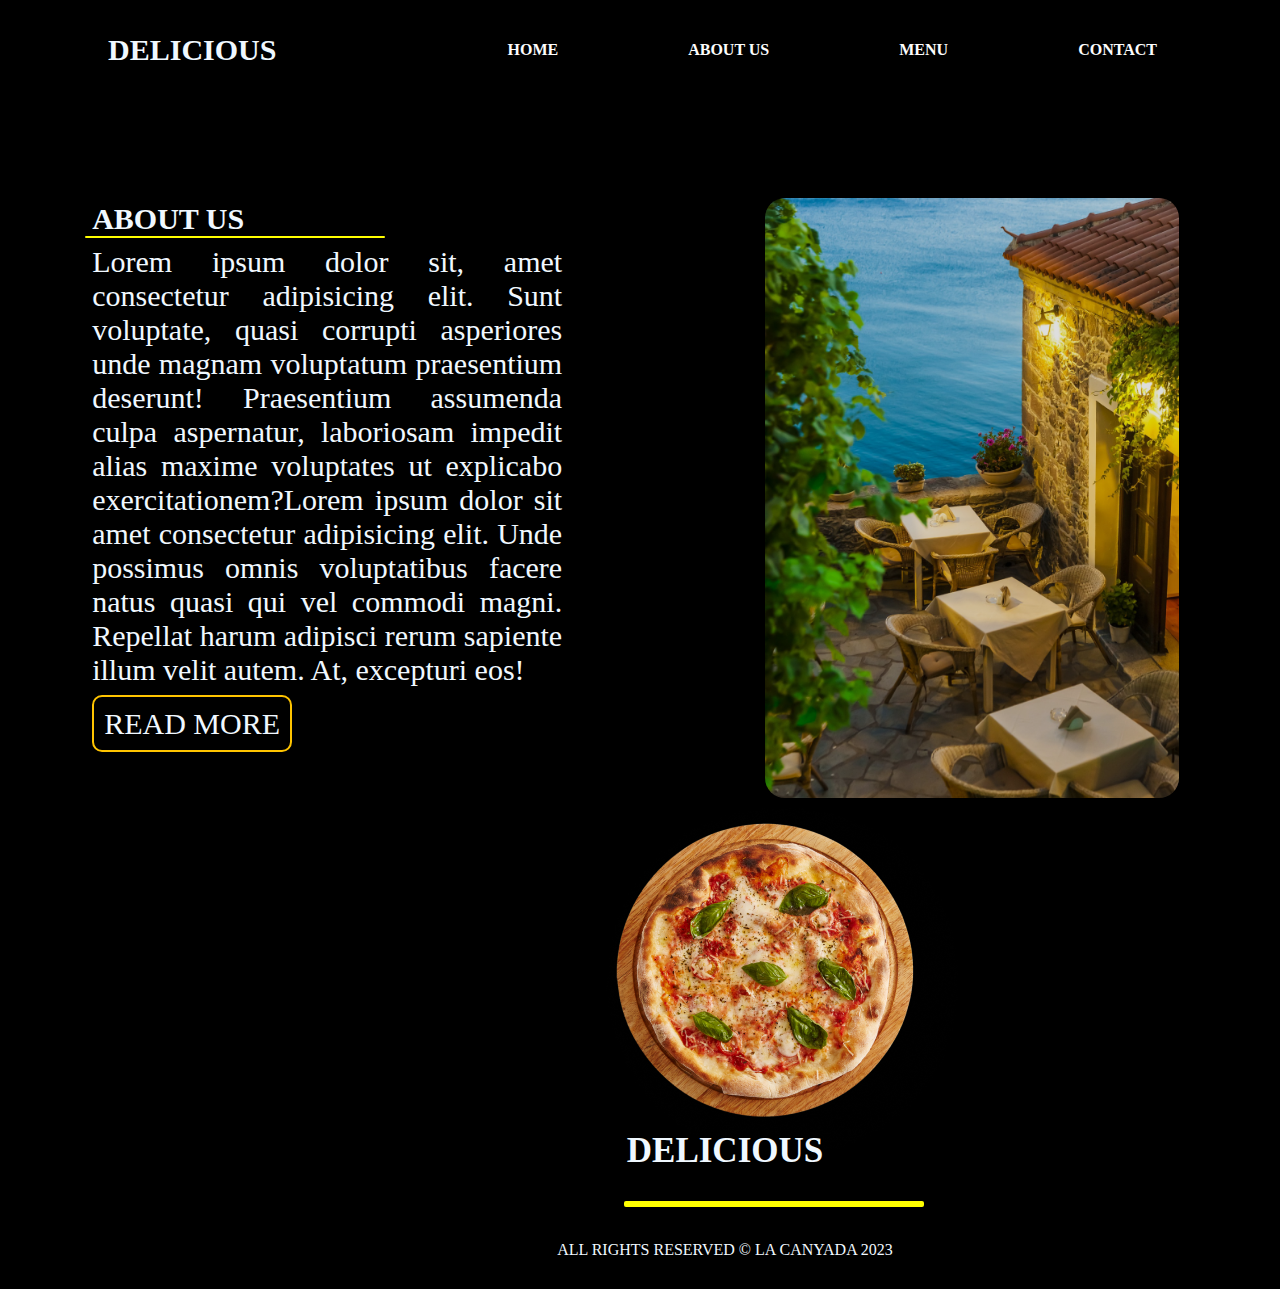
<file: ABOUT.html>
<!DOCTYPE html>
<html lang="en">
<head>
    <meta charset="UTF-8">
    <meta name="viewport" content="width=device-width, initial-scale=1.0">
    <title>Document</title>
    <link rel="stylesheet" href="css/style.css">
    <link rel="stylesheet" href="https://cdnjs.cloudflare.com/ajax/libs/font-awesome/6.4.2/css/all.min.css" integrity="sha512-z3gLpd7yknf1YoNbCzqRKc4qyor8gaKU1qmn+CShxbuBusANI9QpRohGBreCFkKxLhei6S9CQXFEbbKuqLg0DA==" crossorigin="anonymous" referrerpolicy="no-referrer" >
</head>
<body class="back">
    
    <header >
        <div> <a  href="index.html" class="logo">DELICIOUS </a></div>
       
    <nav class="navbar">
        <a href="index.html">HOME</a>
        <a href="ABOUT.html">ABOUT US</a>
        <a href="MENU.html">MENU</a>
        <a href="CONTACT.html">CONTACT</a>
   </nav>
    </header>
    <section class="preab">
        <div class="tot">
            <div class="ab">
                          <h4>ABOUT US</h4>
                          <hr class="ligne">
                          <p>Lorem ipsum dolor sit, amet consectetur adipisicing elit. Sunt voluptate, quasi corrupti asperiores unde magnam voluptatum praesentium deserunt! Praesentium assumenda culpa aspernatur, laboriosam impedit alias maxime voluptates ut explicabo exercitationem?Lorem ipsum dolor sit amet consectetur adipisicing elit. Unde possimus omnis voluptatibus facere natus quasi qui vel commodi magni. Repellat harum adipisci rerum sapiente illum velit autem. At, excepturi eos!</p>
                            <a href="Readmore.html">READ MORE</a>
             </div>
<div class="ab2">
           <img src="image/restaurant-5521372_19201.png" alt=" my image">
</div>
</div>
 </section>
    <footer>
        <img src="image/pizzalogo.png" alt="notre Logo">
        <h1>DELICIOUS</h1>
        <hr>
        <div class="icons">
          <a href="#"> <i class="fa-brands fa-instagram" style="color: #ffffff;"></i></a> 
          <a href="#"><i class="fa-brands fa-facebook" style="color: #f8f8f8;"></i></a> 
            <a href="#"><i class="fa-brands fa-whatsapp" style="color: #ffffff;"></i></a> 
        </div>
        <p>ALL RIGHTS RESERVED © LA CANYADA 2023</p>
    </footer>
</body>
</html>
</file>
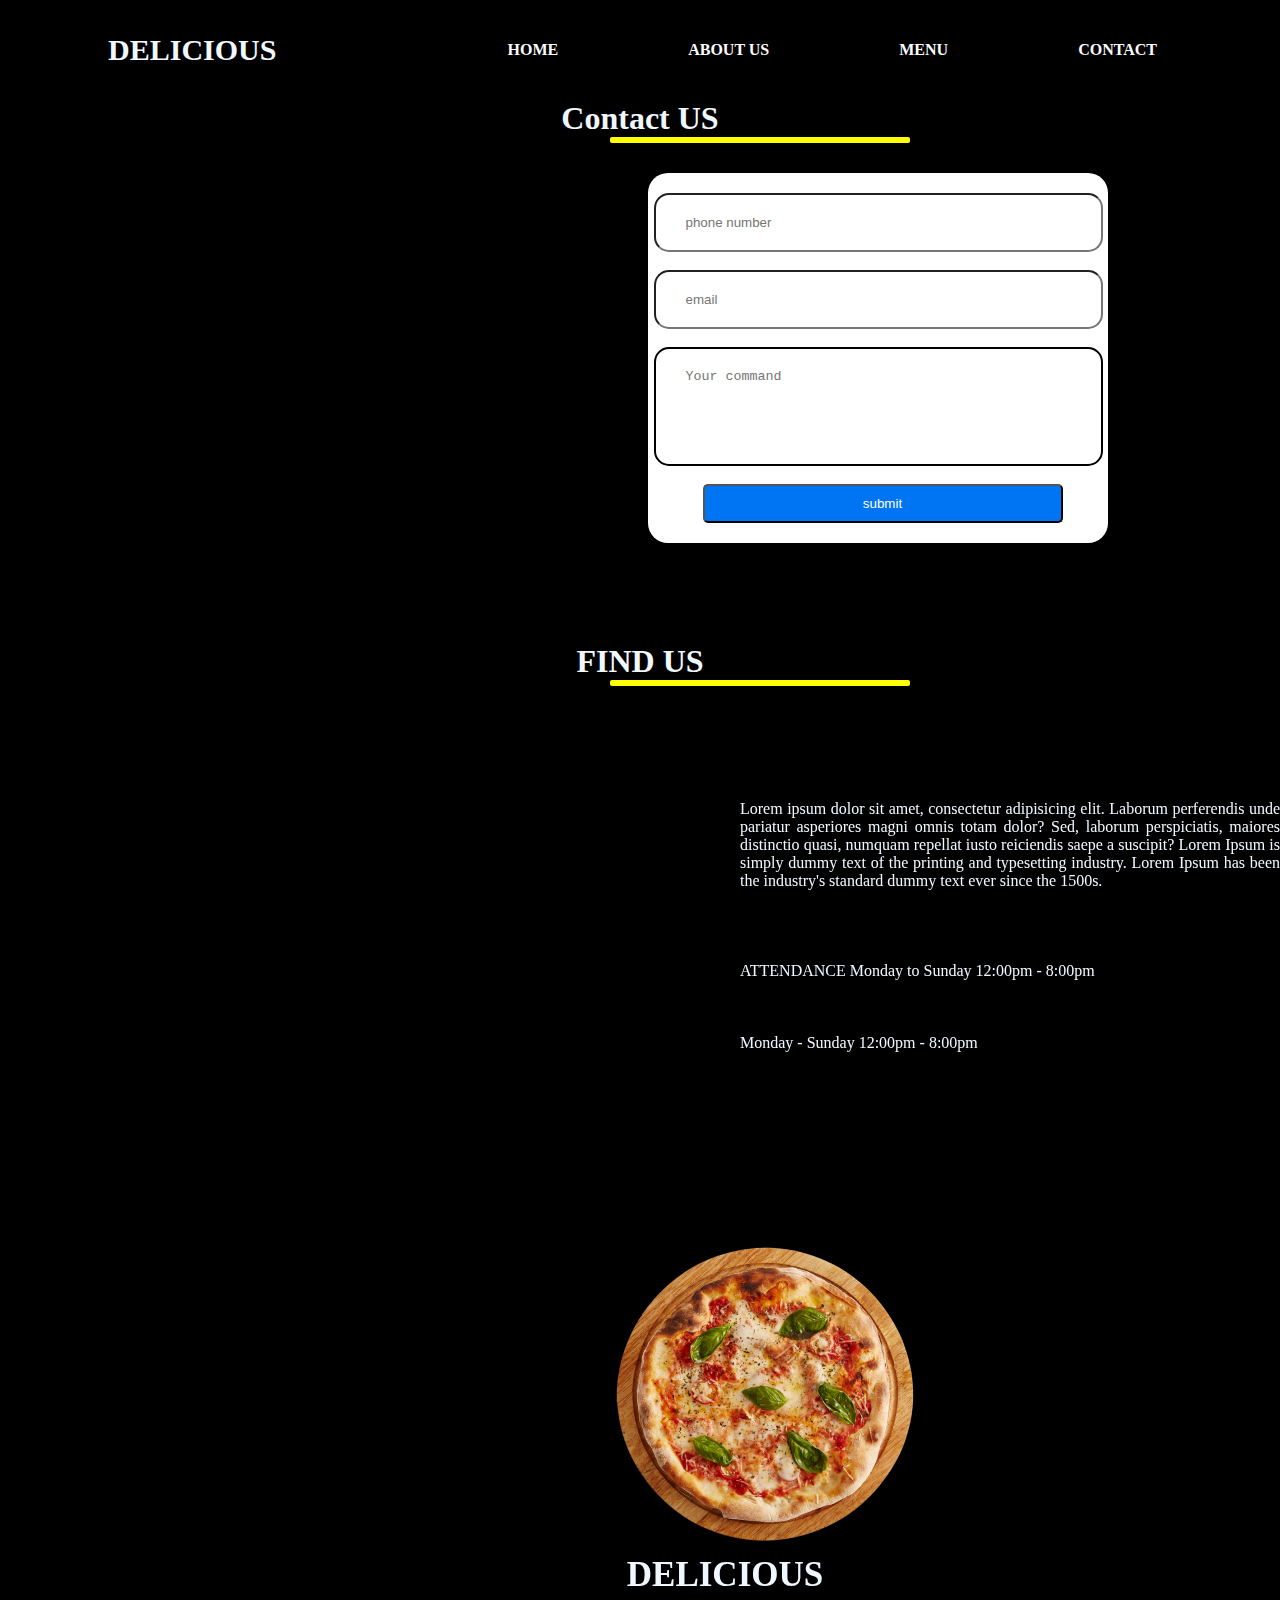
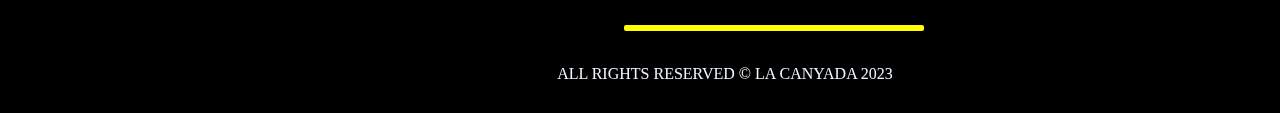
<file: CONTACT.html>
<!DOCTYPE html>
<html lang="en">
<head>
    <meta charset="UTF-8">
    <meta name="viewport" content="width=device-width, initial-scale=1.0">
    <title>Document</title>
    <link rel="stylesheet" href="css/style.css">
    <link rel="stylesheet" href="https://cdnjs.cloudflare.com/ajax/libs/font-awesome/6.4.2/css/all.min.css" integrity="sha512-z3gLpd7yknf1YoNbCzqRKc4qyor8gaKU1qmn+CShxbuBusANI9QpRohGBreCFkKxLhei6S9CQXFEbbKuqLg0DA==" crossorigin="anonymous" referrerpolicy="no-referrer" >
</head>
<body class="back">
    <header >
        <div> <a  href="index.html" class="logo">DELICIOUS </a></div>
       
    <nav class="navbar">
        <a href="index.html">HOME</a>
        <a href="ABOUT.html">ABOUT US</a>
        <a href="MENU.html">MENU</a>
        <a href="CONTACT.html">CONTACT</a>
   </nav>
    </header>
    <h1 class="contacth1">Contact US</h1>
        <hr class="contacthr">
    
        <form>
       
        <input  type="text" placeholder="phone number" required><br>
        
        <input type="email" placeholder="email" required><br>
        
        <textarea cols="10" rows="5" placeholder="Your command"></textarea><br>
        <button type="submit">submit</button> 
        </form>
   

    <h1 class="contacth1">FIND US</h1>
    <hr class="contacthr">
    <div class="findus">
        <iframe src="https://www.google.com/maps/embed?pb=!1m14!1m12!1m3!1d886.5601683496906!2d-9.247509330516463!3d32.26182913441786!2m3!1f0!2f0!3f0!3m2!1i1024!2i768!4f13.1!5e1!3m2!1sfr!2sma!4v1697187063765!5m2!1sfr!2sma" width="600" height="450" style="border:0;" allowfullscreen="" loading="lazy" referrerpolicy="no-referrer-when-downgrade"></iframe>
        <p>Lorem ipsum dolor sit amet, consectetur adipisicing elit. Laborum perferendis unde pariatur asperiores magni omnis totam dolor? Sed, laborum perspiciatis, maiores distinctio quasi, numquam repellat iusto reiciendis saepe a suscipit? Lorem Ipsum is simply dummy text of the printing and typesetting industry. Lorem Ipsum has been the industry's standard dummy text ever since the 1500s.
<br> <br> <br> <br> <br>
            ATTENDANCE
            Monday to Sunday  12:00pm - 8:00pm
<br> <br> <br> <br>
            Monday - Sunday  12:00pm - 8:00pm</p>
    </div>
    <footer>
        <img src="image/pizzalogo.png" alt="notre Logo">
        <h1>DELICIOUS</h1>
        <hr>
        <div class="icons">
            <a href="#"> <i class="fa-brands fa-instagram" style="color: #ffffff;"></i></a> 
            <a href="#"><i class="fa-brands fa-facebook" style="color: #f8f8f8;"></i></a> 
              <a href="#"><i class="fa-brands fa-whatsapp" style="color: #ffffff;"></i></a> 
        </div>
        <p>ALL RIGHTS RESERVED © LA CANYADA 2023</p>
    </footer>
</body>
</html>
</file>
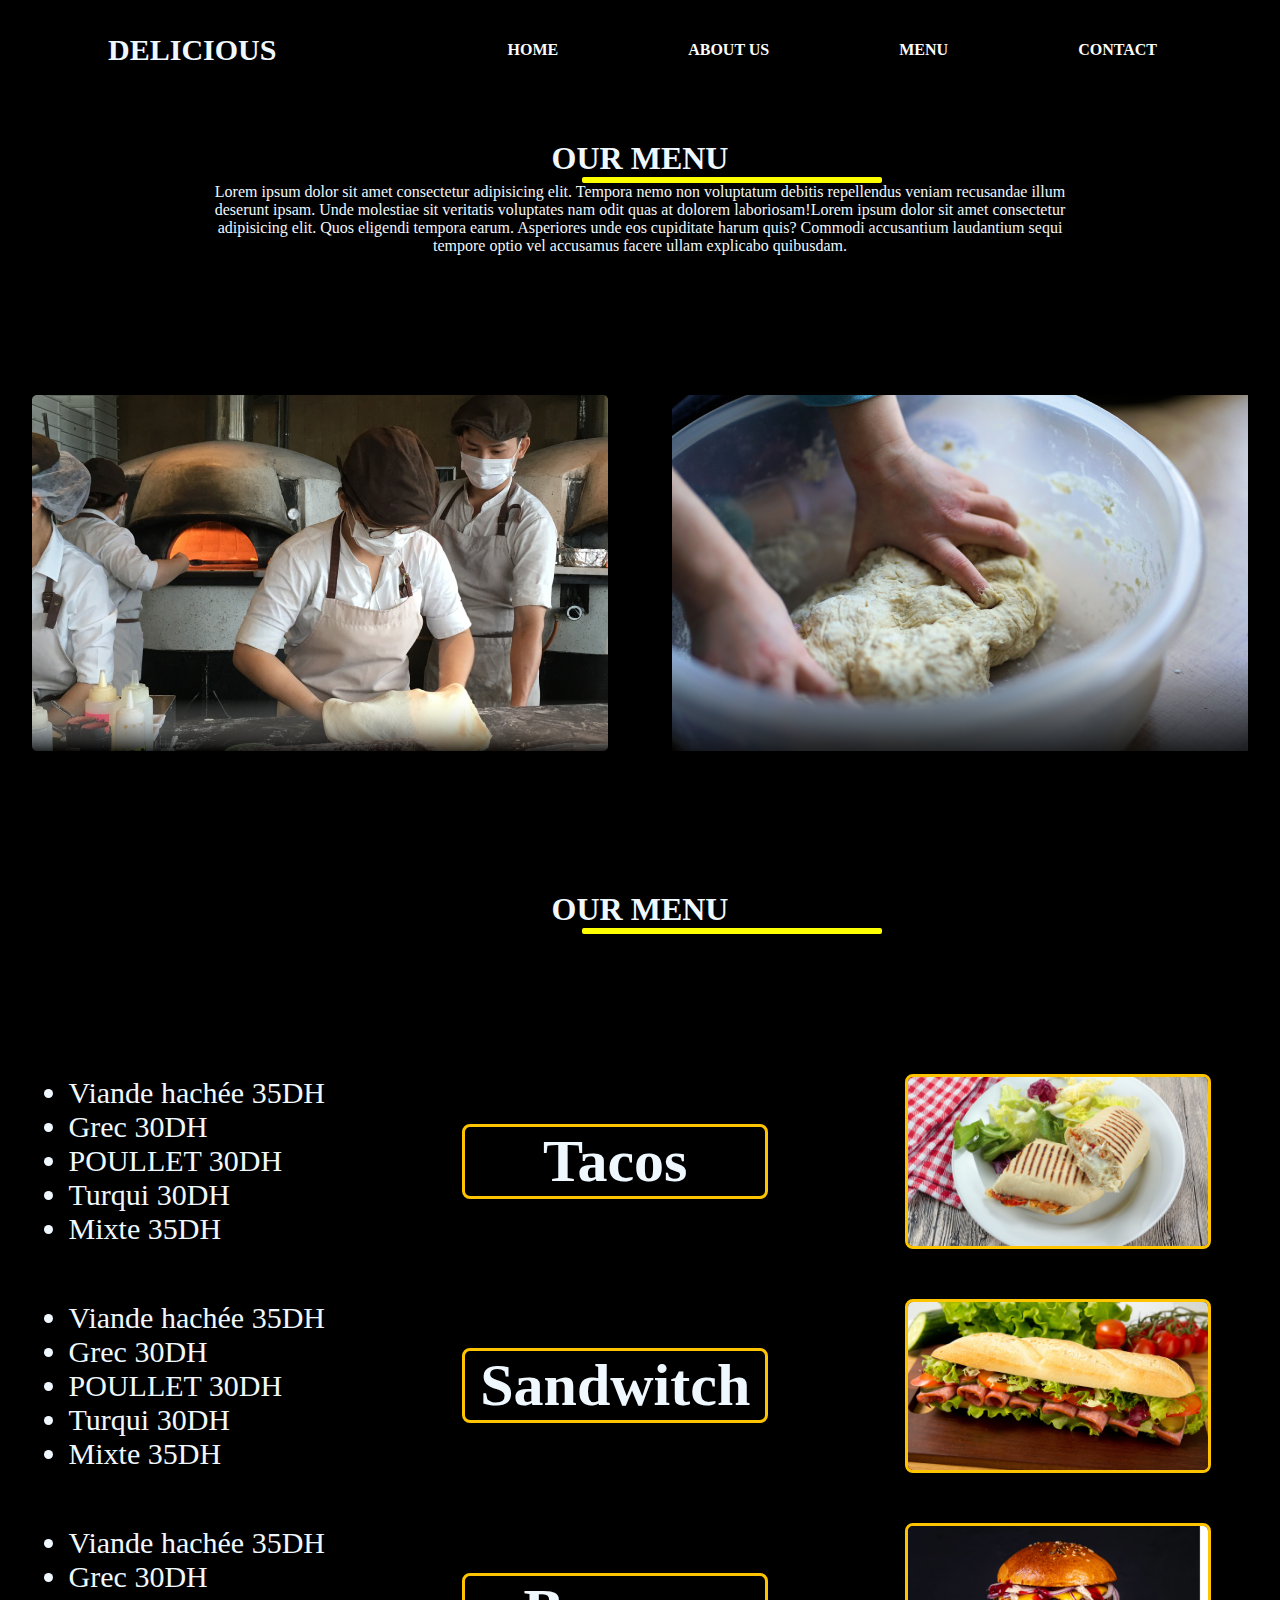
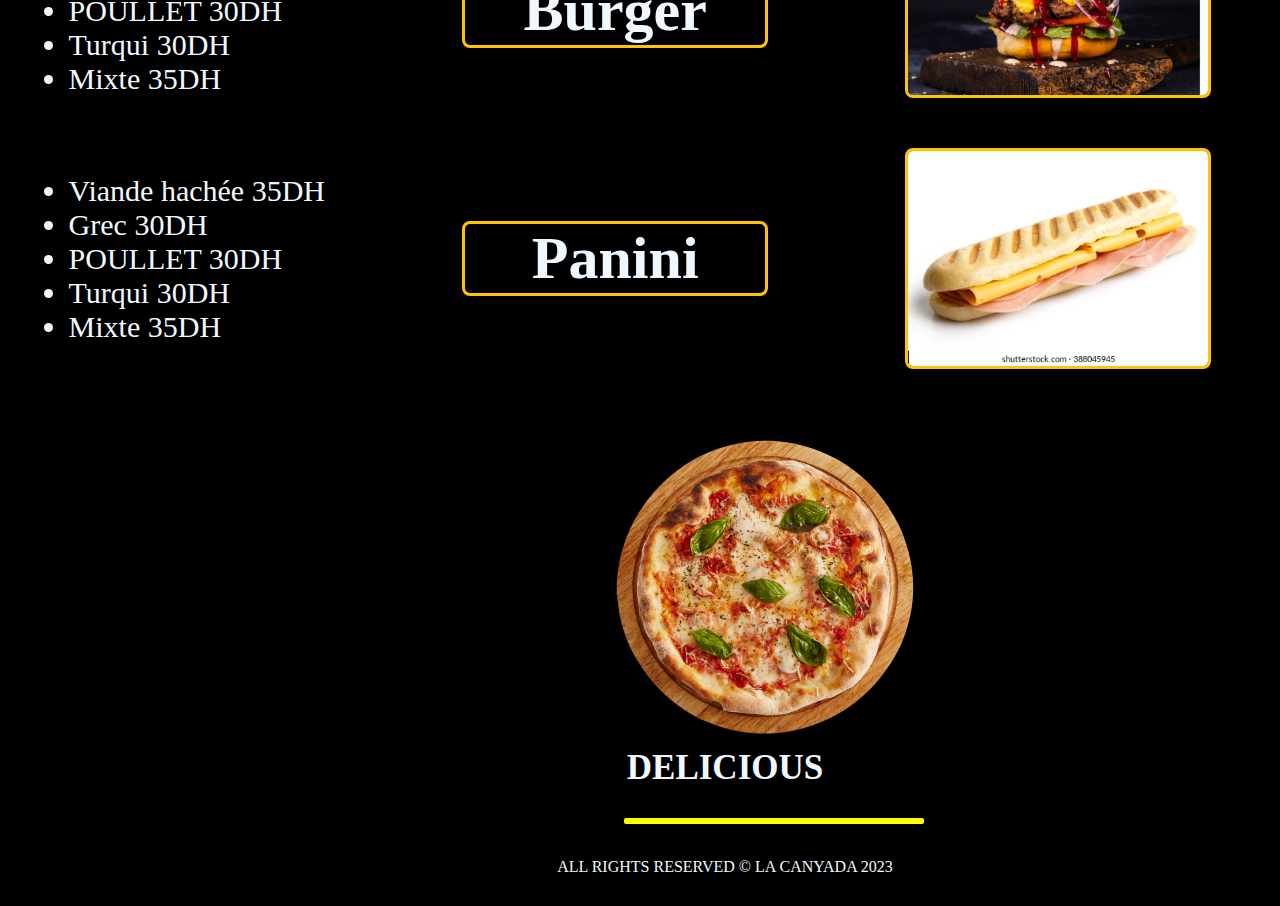
<file: MENU.html>
<!DOCTYPE html>
<html lang="en">
<head>
    <meta charset="UTF-8">
    <meta name="viewport" content="width=device-width, initial-scale=1.0">
    <title>Document</title>
    <link rel="stylesheet" href="css/style.css">
    <link rel="stylesheet" href="https://cdnjs.cloudflare.com/ajax/libs/font-awesome/6.4.2/css/all.min.css" integrity="sha512-z3gLpd7yknf1YoNbCzqRKc4qyor8gaKU1qmn+CShxbuBusANI9QpRohGBreCFkKxLhei6S9CQXFEbbKuqLg0DA==" crossorigin="anonymous" referrerpolicy="no-referrer" >
</head>
<body class="back">
    <header >
        <div> <a  href="index.html" class="logo">DELICIOUS </a></div>
       
    <nav class="navbar">
        <a href="index.html">HOME</a>
        <a href="ABOUT.html">ABOUT US</a>
        <a href="MENU.html">MENU</a>
        <a href="CONTACT.html">CONTACT</a>
   </nav>
    </header>
    <div class="ourmenu">
                    <h1>OUR MENU</h1>
                     <hr>
                    <p>Lorem ipsum dolor sit amet consectetur adipisicing elit. Tempora nemo non voluptatum debitis repellendus veniam recusandae illum deserunt ipsam. Unde molestiae sit veritatis voluptates nam odit quas at dolorem laboriosam!Lorem ipsum dolor sit amet consectetur adipisicing elit. Quos eligendi tempora earum. Asperiores unde eos cupiditate harum quis? Commodi accusantium laudantium sequi tempore optio vel accusamus facere ullam explicabo quibusdam.</p>
                    
                </div> 
    <div class="img">
        <img src="image/pizza-4687558_19201.png" alt="img">
        <img src="image/dough-3082589_19201.png" alt="my img">
    </div>
    <div class="ourmenu">
        <h1>OUR MENU</h1>
         <hr>
        
    </div> 
    <div class="tacomenu">
       <ul>
        <li>Viande hachée  35DH </li>
        <li>Grec  30DH </li>
        <li>POULLET    30DH</li>
        <li>Turqui    30DH </li>
        <li>Mixte    35DH</li>
       </ul> 
        <h1>Tacos</h1>
        <img src="image/Untitled_design_3.png" alt="my tacos">
    </div>
    <div class="tacomenu">
        <ul>
         <li>Viande hachée  35DH </li>
         <li>Grec  30DH </li>
         <li>POULLET    30DH</li>
         <li>Turqui    30DH </li>
         <li>Mixte    35DH</li>
        </ul> 
         <h1>Sandwitch</h1>
         <img src="image/Untitled_design_1.png" alt="my tacos">
     </div>
     <div class="tacomenu">
        <ul>
         <li>Viande hachée  35DH </li>
         <li>Grec  30DH </li>
         <li>POULLET    30DH</li>
         <li>Turqui    30DH </li>
         <li>Mixte    35DH</li>
        </ul> 
         <h1>Burger</h1>
         <img src="image/Untitled_design_2.png" alt="my tacos">
     </div>
    
     <div class="tacomenu">
        <ul>
         <li>Viande hachée  35DH </li>
         <li>Grec  30DH </li>
         <li>POULLET    30DH</li>
         <li>Turqui    30DH </li>
         <li>Mixte    35DH</li>
        </ul> 
         <h1>Panini</h1>
         <img src="image/whole-cheese-ham-toasted-panini-260nw-388045945.webp" alt="my tacos">
     </div>
     <footer>
        <img src="image/pizzalogo.png" alt="notre Logo">
        <h1>DELICIOUS</h1>
        <hr>
        <div class="icons">
            <a href="#"> <i class="fa-brands fa-instagram" style="color: #ffffff;"></i></a> 
            <a href="#"><i class="fa-brands fa-facebook" style="color: #f8f8f8;"></i></a> 
              <a href="#"><i class="fa-brands fa-whatsapp" style="color: #ffffff;"></i></a> 
        </div>
        <p>ALL RIGHTS RESERVED © LA CANYADA 2023</p>
    </footer>
</body>
</html>
</file>
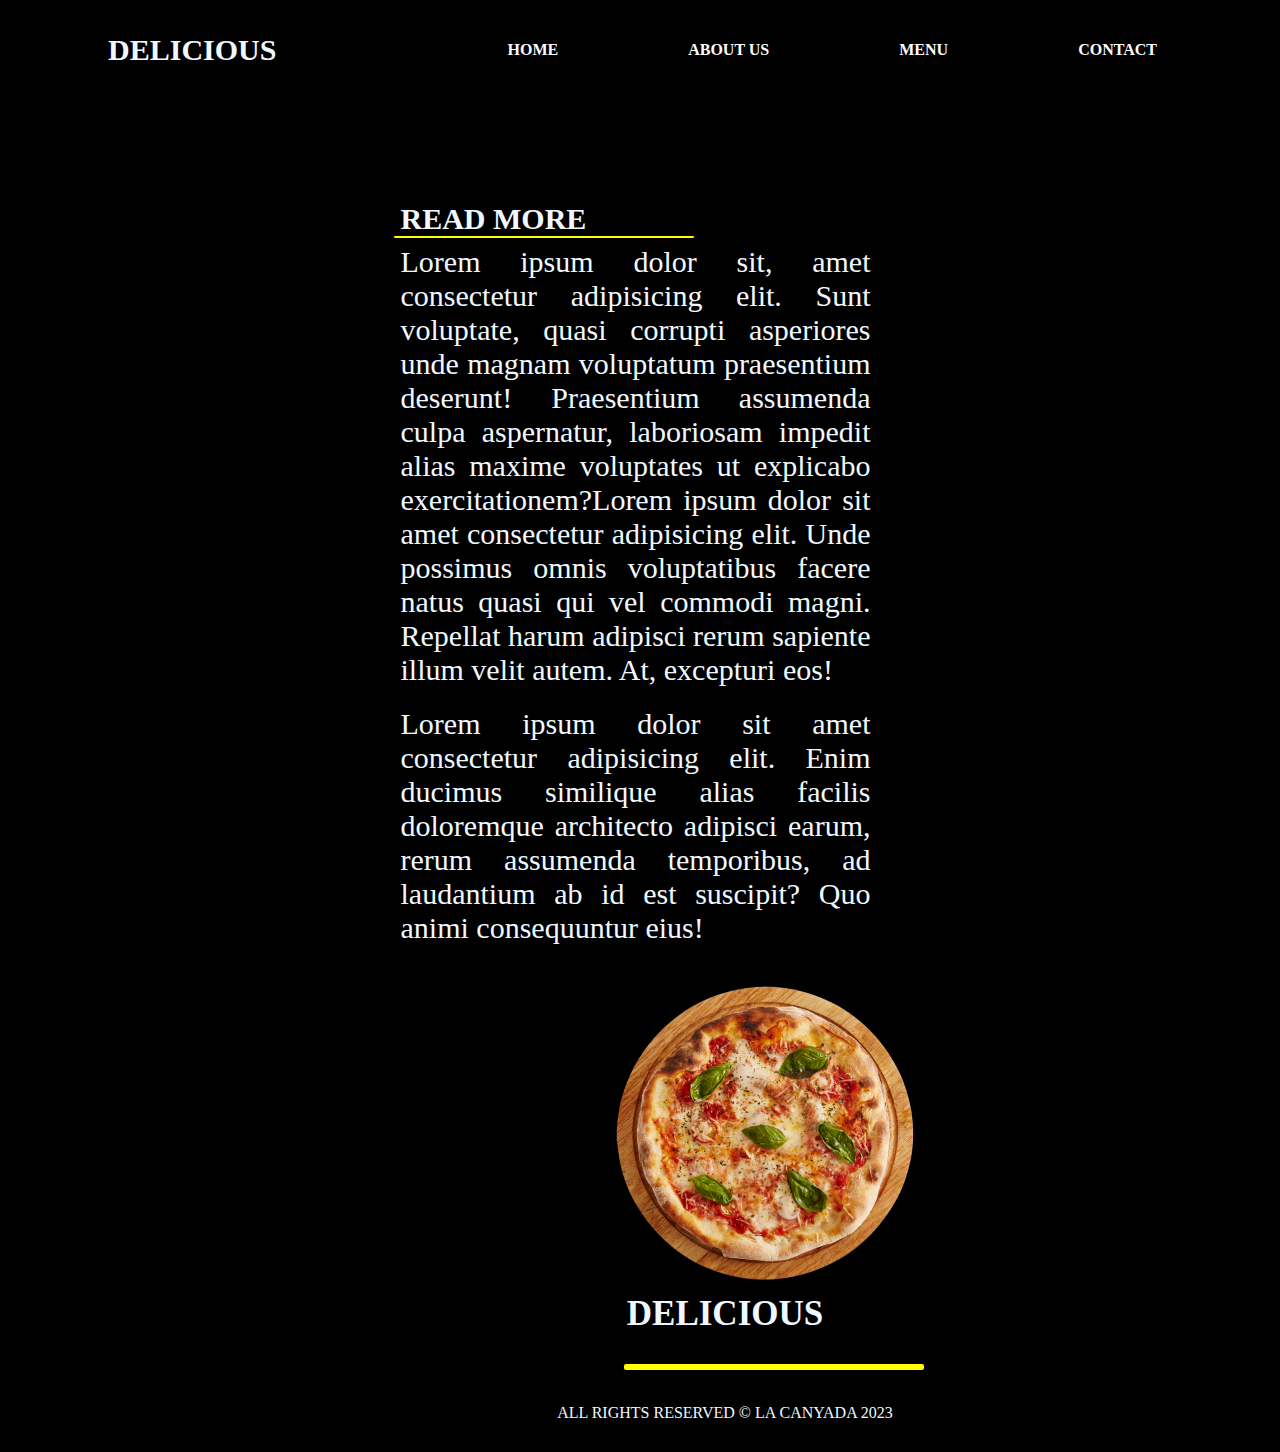
<file: Readmore.html>
<!DOCTYPE html>
<html lang="en">
<head>
    <meta charset="UTF-8">
    <meta name="viewport" content="width=device-width, initial-scale=1.0">
    <title>Document</title>
    <link rel="stylesheet" href="css/style.css">
    <link rel="stylesheet" href="https://cdnjs.cloudflare.com/ajax/libs/font-awesome/6.4.2/css/all.min.css" integrity="sha512-z3gLpd7yknf1YoNbCzqRKc4qyor8gaKU1qmn+CShxbuBusANI9QpRohGBreCFkKxLhei6S9CQXFEbbKuqLg0DA==" crossorigin="anonymous" referrerpolicy="no-referrer" >
</head>
<body class="back">
    <header >
        <div> <a  href="index.html" class="logo">DELICIOUS </a></div>
       
    <nav class="navbar">
        <a href="index.html">HOME</a>
        <a href="ABOUT.html">ABOUT US</a>
        <a href="MENU.html">MENU</a>
        <a href="CONTACT.html">CONTACT</a>
   </nav>
    </header>

<section class="preab">
    <div class="tot">
                <div class="ab">
<h4> READ MORE </h4>
<hr class="ligne">
<p>Lorem ipsum dolor sit, amet consectetur adipisicing elit. Sunt voluptate, quasi corrupti asperiores unde magnam voluptatum praesentium deserunt! Praesentium assumenda culpa aspernatur, laboriosam impedit alias maxime voluptates ut explicabo exercitationem?Lorem ipsum dolor sit amet consectetur adipisicing elit. Unde possimus omnis voluptatibus facere natus quasi qui vel commodi magni. Repellat harum adipisci rerum sapiente illum velit autem. At, excepturi eos!</p>
<p>Lorem ipsum dolor sit amet consectetur adipisicing elit. Enim ducimus similique alias facilis doloremque architecto adipisci earum, rerum assumenda temporibus, ad laudantium ab id est suscipit? Quo animi consequuntur eius!</p>
                </div>

</div>
</section>
<footer>
    <img src="image/pizzalogo.png" alt="notre Logo">
    <h1>DELICIOUS</h1>
    <hr>
    <div class="icons">
      <a href="#"> <i class="fa-brands fa-instagram" style="color: #ffffff;"></i></a> 
      <a href="#"><i class="fa-brands fa-facebook" style="color: #f8f8f8;"></i></a> 
        <a href="#"><i class="fa-brands fa-whatsapp" style="color: #ffffff;"></i></a> 
    </div>
    <p>ALL RIGHTS RESERVED © LA CANYADA 2023</p>
</footer>


    
</body>
</html>
</file>
<file: css/style.css>
*{
    margin: 0;
    padding: 0;
	text-decoration: none;
}
header {
	position:fixed;
	top: 0;
	left: 0;
	width: 100%;
	height: 100px;
	display: flex;
	background-color: black;
	justify-content: space-around;
	align-items: center;
	z-index:100;
	
}   
.logo{
	font-size: 30px;
	font-weight:bolder ;
	color: aliceblue;
}
.navbar {
	gap: 100px;
	display: flex;
	justify-content: space-around;

}
.navbar a{
color: rgb(253, 253, 253);
font-weight:bolder ;
padding: 15px;
cursor: pointer;
}
.navbar  :hover{
	background: rgb(255, 196, 0);
	border-radius: 5px;
}

body{

    background:url(../image/background\ home.png);
	background-repeat: no-repeat;
	margin-top: 90px;
	background-size: 1600px 1024px;
}
.descrip h1{
	line-height:100px;
	text-underline-offset: 2px;
    text-decoration: underline rgb(255, 196, 0);
}
.descrip{
	margin:70px auto;
	
	width: 30%;
	height: 20%;
	text-align: center;
	color: aliceblue;
    font-size: 20px;
}

footer  {
	background: transparent;
	width: 40%;	
	 margin-left: 469px;
	 text-align: center;
	 margin-bottom: 30px ;
	 color: aliceblue;
}
footer img{
	margin-left: 30px; 
}

footer h1{
	margin-top: -80px;
	line-height:100px;
	text-underline-offset: 2px;
    /* text-decoration: underline 5px rgb(255, 196, 0); */
	color: aliceblue;
    font-size: 35px;
	font-weight:bolder ;
}
hr{
	margin-left:155px ;
	width: 300px;
	height: 6px;
	background-color: rgb(255, 255, 0);
	border: rgb(255, 225, 0);
	border-radius: 2px;
}
footer i{
	font-size: 30px;
	padding: 30px;
}
.back{
	background: rgb(0, 0, 0);
	color: aliceblue;

}
.ab2{
	color: aliceblue;
} 
.ab{
	width: 470px;
	text-align: justify;
	margin:4px 0px auto -9px;
	font-size:30px ;

	color: aliceblue;
}
.ab hr{
	margin:0px auto 7px -7px;
	width: 300px;
	height: 2px;
}
.ab h1{
	margin-bottom: 5px;
}
.ab p{
	margin-bottom: 20px;
}
.ab a{
	
	border: 2px rgb(255, 196, 0) solid;
	padding: 10px;
	border-radius: 10px;
	color: aliceblue;
}
.tot{
	margin-top: 22vh;
	display: flex;
	justify-content: space-around;
	align-items: center;
}
.ab2 img{
	height: 600px;
	border-radius: 20px;
}
.ourmenu{
	color:aliceblue;
	text-align: center;
	width:70% ;
	margin: 140px auto;
	
}
.ourmenu hr{
	margin-left: 390px;
}


.img{
	display: flex;
	justify-content: space-around;
	align-items: center;
	margin-bottom: 30px;
}



.tacomenu{
	color: aliceblue;
	display: flex;
	justify-content: space-around;
	align-items: center;
	font-size:30px ;
	margin-bottom: 50px;
}

.tacomenu h1{
	width: 300px;
	text-align: center;
	border: 3px rgb(255, 196, 0) solid;
	border-radius: 8px;
}
.tacomenu img{
	width: 300px;
	border: 3px rgb(255, 196, 0) solid;
	border-radius: 8px;
}/*
form{
	color: black;
	border-radius: 15px;
	margin:auto;
	margin-top: 150px;
	width: 500px;
	background: rgb(255, 255, 255);
	border-radius: 20px
} */
 form {
	background-color: #ffffff;
    margin-top: 10vh;
	margin-left: 72vh;
	width: 400px;
	padding: 20px 30px 20px 30px;
	display: flex;
	flex-direction: column;
	justify-content: center;
	align-items: center;
	border-radius:20px;
}
form hr{
	margin: 0;
	margin-bottom: 7px;
	width: 170px;
}
 input{
	
	width: 100%;
	padding: 20px 15px 20px 30px;
	
	outline: none;
	
	border-radius: 15px;
	
}
button[type="submit"] {
    background-color: #0075f3;
    color: white;
    border-radius: 5px;
    padding: 10px 20px;
    cursor: pointer;
	width: 90%;
	margin-left: 9px;
}

button[type="submit"]:hover {
    background-color: #0056b3;
	
}
textarea {
	display: inline-block;
	width: 100%;
	height: 50%;
	padding: 20px 15px 20px 30px;
	outline: none;
	border: 2px solid;
	border-radius: 15px;
	resize: none;
	
}
.contacth1{
	margin-top: 100px;
	text-align: center;
}
.contacthr{
	margin-left: 610px;
	margin-bottom: -60px;
	
}
.findus iframe{
	width: 600px;
	height: 400px;
	padding: 100px;
	border-radius: 175px;
}
.findus p{
	width: 600px;
	text-align: justify;
}
.findus{

	display: flex;
	justify-content: space-around;
	align-items: center;
}
</file>
